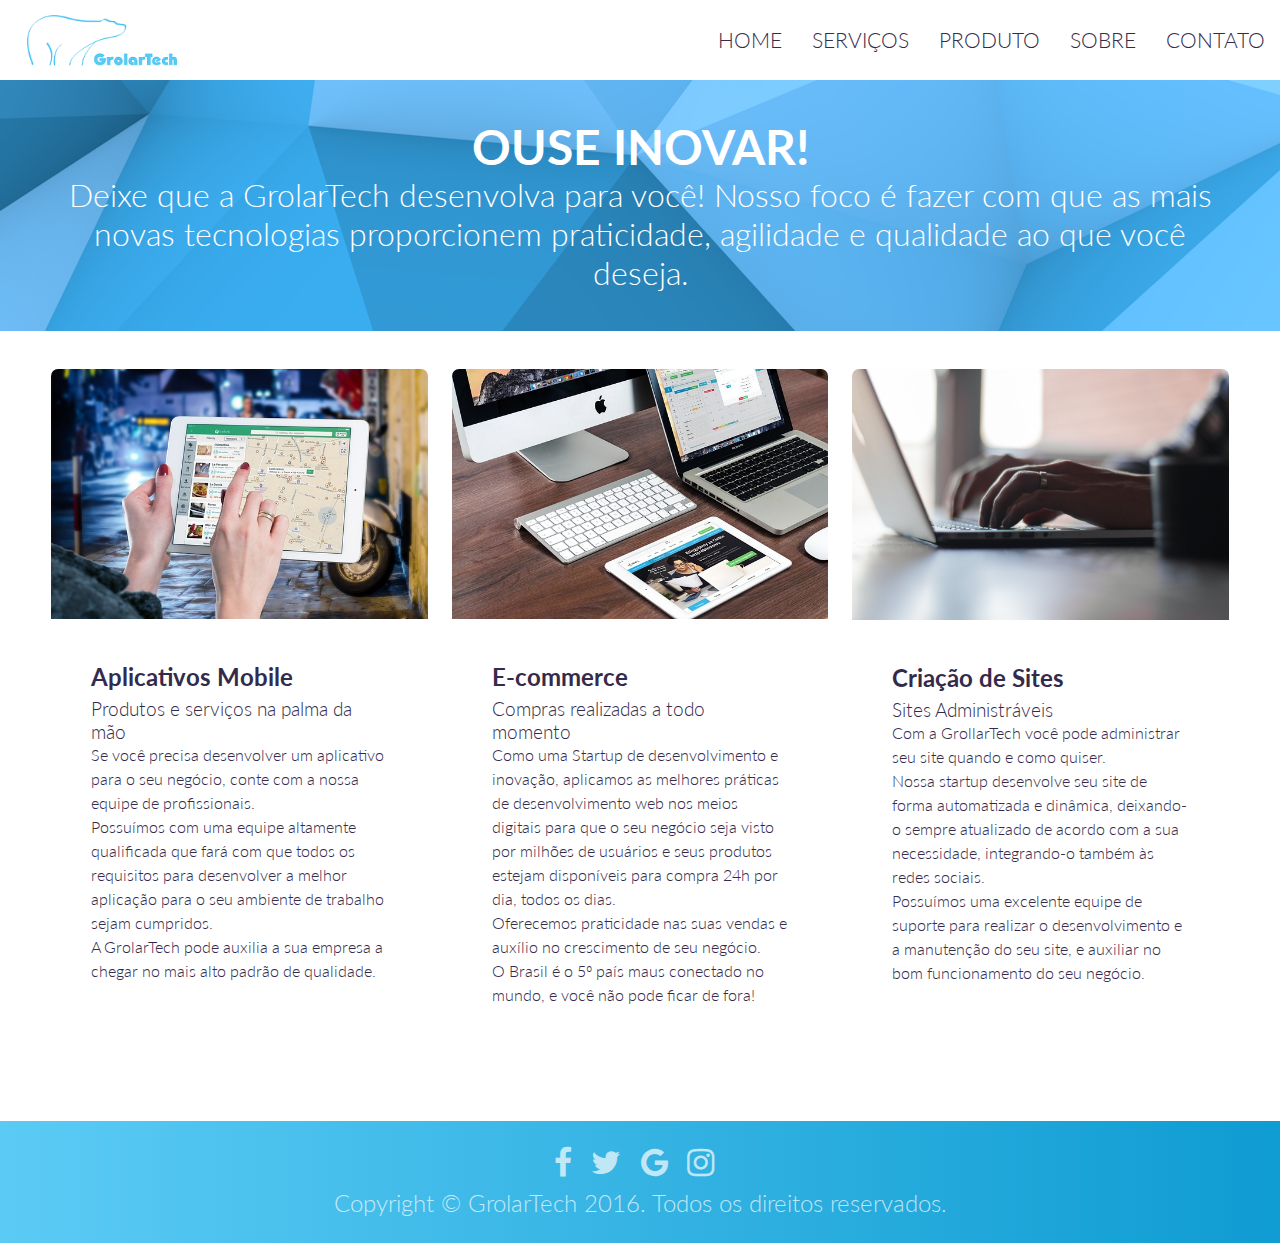
<file: index.html>
<!DOCTYPE html>
<html lang="pt-br">
    <head>
        <!--Titulo da Pagina/head do site-->
        <title> GrolarTech - Especializada em Soluções Digitais </title>
        <meta charset="UTF-8">
        <!--Definição do site: definimos que a largura do site é igual a largura do dispositivo, e que a escala inicial do zoom é 1-->
        <meta name="viewport" content="width=device-width, initial-scale=1">
        <!--Descrição do site-->
        <meta name="description" content="Startup especializada em desenvolvimento Web e Aplicativos Mobile.">
        <!--Palavras chaves do site-->
        <meta name="keywords" content="Startup, Sites, Web, Aplicativos Mobile">
        <!--Para o buscador do Google localizar a pagina com mais facilidade-->
        <meta name="robots" content="index, fallow">
        <!--Desenvolvedor-->
        <meta name="author" content="Ariane Capisi, Larissa Carvalho e Marilson Santos">
        <!--Link do style do CSS-->
        <link rel="stylesheet" href="css/style.css">
        <!--Link da pagina com estilo de icones publicos-->
        <link rel="stylesheet" href="https://maxcdn.bootstrapcdn.com/font-awesome/4.5.0/css/font-awesome.min.css">
        <!--Link da pagina das fontes publicas do Google-->
        <link href='https://fonts.googleapis.com/css?family=Lato:400,300,700' rel='stylesheet' type='text/css'>
        <!--Link do icone da Startup do head--> 
        <link rel="icon" href="img/icon.png">
    </head>
    <!--Corpo do Site-->
    <body>
        <!--Cabeçalho do site-->
        <header class="cabecalho">
            <!--Logo do cabeçalho-->
            <a href="index.html"><h1 class="logo"> GrolarTech - Especializada em Soluções Digitais </h1></a>
            <!--Menu hamburguer do site para Dispositivos Mobile-->
            <button class="btn-menu"> <i class="fa fa-bars fa-1x"></i> </button>
            <nav class="menu">
                <!--Botão para fechar as opções do menu-->
                <a class="btn-close"> <i class="fa fa-times"></i> </a>
                <!--Lista das opções de navegação do menu-->
                <ul>
                    <!--Lista de opções de navegação-->
                    <li><a href="index.html">HOME</a></li>
                    <li><a href="pages/servico.html">SERVIÇOS</a></li>
                    <li><a href="pages/produto.html">PRODUTO</a></li>
                    <li><a href="pages/sobre.html">SOBRE</a></li>
                    <li><a href="pages/contato.html">CONTATO</a></li>
                </ul>
            </nav>
        </header>
        <!--Conteudo/Seções do site-->
        <!--Banner da pagina-->
        <section class="banner banner-home">
            <!--Primeiro conteudo do banner-->
            <section class="title">
                <!--Titulo do banner-->
                <h2> OUSE INOVAR! </h2>
                <!--Subtitulo do banner-->
                <h3>Deixe que a GrolarTech desenvolva para você! Nosso foco é fazer com que as mais novas tecnologias proporcionem praticidade, agilidade e qualidade ao que você deseja.</h3>
            </section>
        </section>
        <!--Conteudo principal da pagina-->
        <main class="servicos">
            <!--Primeiro artigo da pagina-->
            <article class="servico">
                <!--Imagem do artigo-->
                <a href="#"><img src="img/an1.jpg" alt="Aplicativos Mobile"></a>
                <!--Conteudo do artigo-->
                <section class="inner">
                     <!--Link do conteudo-->
                     <a href="#"> Aplicativos Mobile </a>
                     <!--Titulo do conteudo-->
                     <h4>Produtos e serviços na palma da mão</h4>
                     <!--Primeiro texto-->
                     <p>Se você precisa desenvolver um aplicativo para o seu negócio, conte com a nossa equipe de profissionais. 
					 <br>
					 Possuímos com uma equipe altamente qualificada que fará com que todos os requisitos para desenvolver a melhor aplicação para o seu ambiente de trabalho sejam cumpridos. 
					 <br>
					 A GrolarTech pode auxilia a sua empresa a chegar no mais alto padrão de qualidade.</p>
                </section>
            </article>
            <!--Segundo artigo da pagina-->
            <article class="servico">
                <!--Imagem do artigo - 2-->
                <a href="#"><img src="img/an2.jpg" alt="Melhores Tecnologias"></a>
                <!--Conteudo do artigo - 2-->
                <section class="inner">
                     <!--Link do conteudo - 2-->
                     <a href="#"> E-commerce </a>
                     <!--Titulo do conteudo - 2-->
                     <h4>Compras realizadas a todo momento</h4>
                     <!--Segundo texto-->
                     <p>Como uma Startup de desenvolvimento e inovação, aplicamos as melhores práticas de desenvolvimento web nos meios digitais para que o seu negócio seja visto por milhões de usuários e seus produtos estejam disponíveis para compra 24h por dia, todos os dias. 
					 <br>
					 Oferecemos praticidade nas suas vendas e auxílio no crescimento de seu negócio. 
					 <br>
					 O Brasil é o 5º país maus conectado no mundo, e você não pode ficar de fora!</p>
                </section>
            </article>
            <!--Terceiro artigo da pagina-->
            <article class="servico">
                <!--Imagem do artigo - 3-->
                <a href="#"><img src="img/home-criacao de sites.jpg" alt="Criação de Sites"></a>
                <!--Conteudo do artigo - 3-->
                <section class="inner">
                     <!--Link do conteudo - 3-->
                     <a href="#"> Criação de Sites </a>
                     <!--Titulo do conteudo - 3-->
                     <h4> Sites Administráveis </h4>
                     <!--Terceiro texto-->
                     <p>Com a GrollarTech você pode administrar seu site quando e como quiser. 
					 <br>
					 Nossa startup desenvolve seu site de forma automatizada e dinâmica, deixando-o sempre atualizado de acordo com a sua necessidade, integrando-o também às redes sociais. 
					 <br>
					 Possuímos uma excelente equipe de suporte para realizar o desenvolvimento e a manutenção do seu site, e auxiliar no bom funcionamento do seu negócio.</p>
                </section>
            </article>
        </main>
        <!--Rodape da site-->
        <footer class="rodape">
            <!--Conteudo do rodape-->
            <section class="social-icons">
                <!--Icones - Redes Sociais-->
                <a href="#"> <i class="fa fa-facebook fa-lg"></i> </a>
                <a href="#"> <i class="fa fa-twitter fa-lg"></i> </a>
                <a href="#"> <i class="fa fa-google fa-lg"></i> </a>
                <a href="#"> <i class="fa fa-instagram fa-lg"></i> </a>
                <!--Direitos reservados do site-->
	            <p class="copyright"><a href="#">Copyright &copy; GrolarTech 2016. Todos os direitos reservados.</a></p>
            </section>
        </footer>
        <!--jQuery-->
        <!--Link da biblioteca jQuery-->
        <script src="http://code.jquery.com/jquery-1.12.0.min.js"></script>
        <!--Script para ações do site-->
        <script>
        /*Função que inicia o menu Mobile*/
        $(".btn-menu").click(function(){
          $(".menu").show();
        });
        /*Função para fechar o menu Mobile*/
        $(".btn-close").click(function(){
          $(".menu").hide();
        });
        </script>
    </body>
</html>
</file>
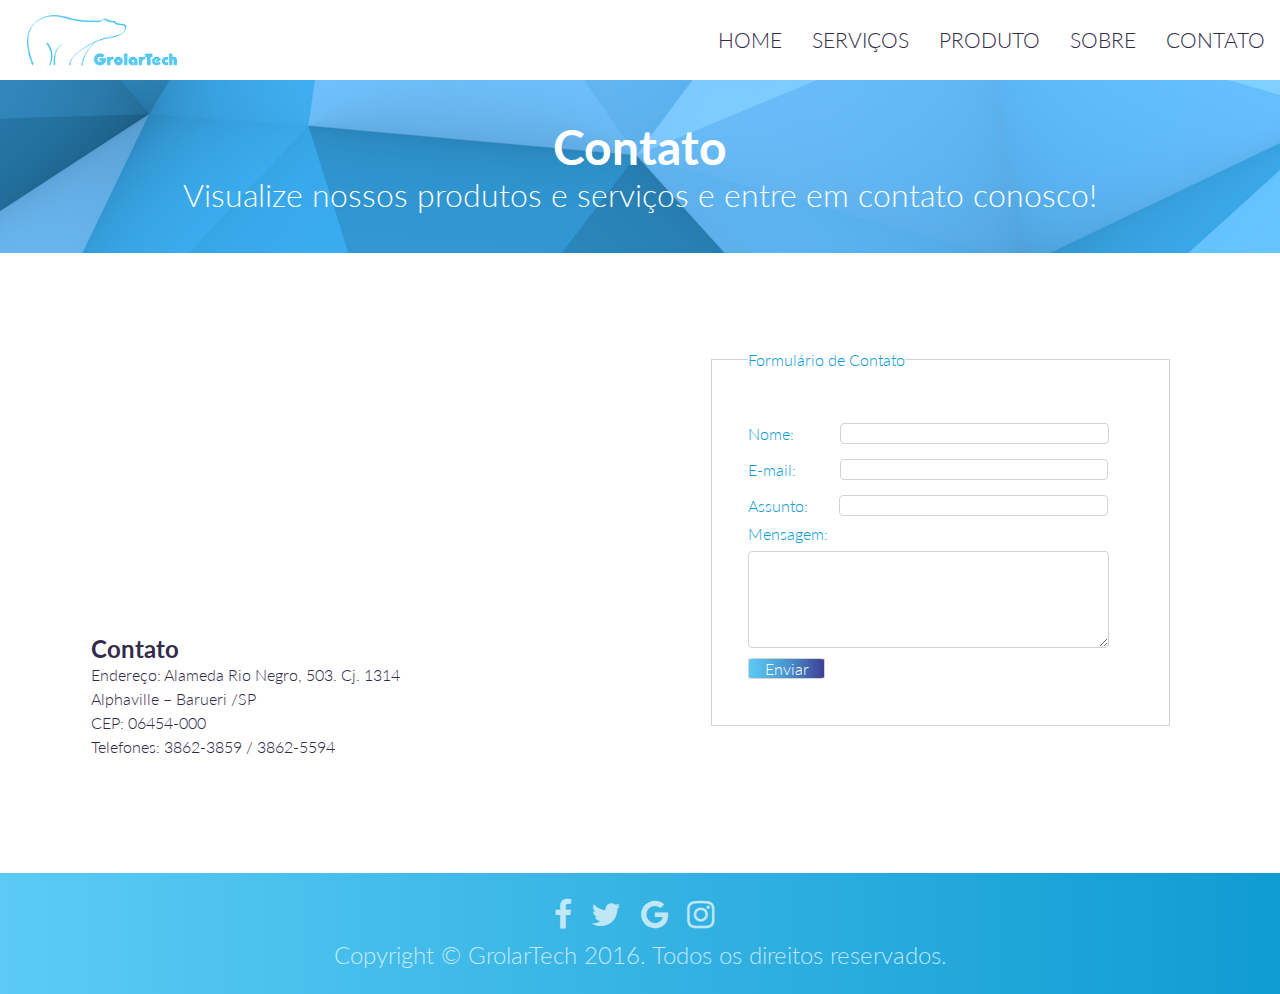
<file: pages/contato.html>
<!DOCTYPE html>
<html lang="pt-br">
    <head>
        <!--Titulo da Pagina/head do site-->
        <title> GrolarTech - Especializada em Soluções Digitais </title>
        <meta charset="UTF-8">
        <!--Definição do site: definimos que a largura do site é igual a largura do dispositivo, e que a escala inicial do zoom é 1-->
        <meta name="viewport" content="width=device-width, initial-scale=1">
        <!--Descrição do site-->
        <meta name="description" content="Startup especializada em desenvolvimento Web e Aplicativos Mobile.">
        <!--Palavras chaves do site-->
        <meta name="keywords" content="Startup, Sites, Web, Aplicativos Mobile">
        <!--Para o buscador do Google localizar a pagina com mais facilidade-->
        <meta name="robots" content="index, fallow">
        <!--Desenvolvedor-->
        <meta name="author" content="Ariane Capisi, Larissa Carvalho e Marilson Santos">
        <!--Link do style do CSS-->
        <link rel="stylesheet" href="../css/style.css">
        <!--Link da pagina com estilo de icones publicos-->
        <link rel="stylesheet" href="https://maxcdn.bootstrapcdn.com/font-awesome/4.5.0/css/font-awesome.min.css">
        <!--Link da pagina das fontes publicas do Google-->
        <link href='https://fonts.googleapis.com/css?family=Lato:400,300,700' rel='stylesheet' type='text/css'>
        <!--Link do icone da Startup do head--> 
        <link rel="icon" href="../img/icon.png">
    </head>
    <!--Corpo do contato-->
    <body>
        <!--Cabeçalho do contato-->
        <header class="cabecalho">
            <!--Logo do cabeçalho-->
            <a href="../index.html"><h1 class="logo"> GrolarTech - Especializada em Soluções Digitais </h1></a>
            <!--Menu hamburguer do site para Dispositivos Mobile-->
            <button class="btn-menu"> <i class="fa fa-bars fa-2x"></i> </button>
            <nav class="menu">
                <!--Botão para fechar as opções do menu-->
                <a class="btn-close"> <i class="fa fa-times"></i> </a>
                <!--Lista das opções de navegação do menu-->
                <ul>
                    <!--Lista de opções de navegação-->
                    <li><a href="../index.html">HOME</a></li>
                    <li><a href="servico.html">SERVIÇOS</a></li>
                    <li><a href="produto.html">PRODUTO</a></li>
                    <li><a href="sobre.html">SOBRE</a></li>
                    <li><a href="contato.html">CONTATO</a></li>
                </ul>
            </nav>
        </header>
        <!--Conteudo/Seções do contato-->
        <!--Banner da pagina-->
        <section class="banner banner-cont">
            <!--Primeiro conteudo do banner-->
            <section class="title">
                <!--Titulo do banner-->
                <h2> Contato </h2>
                <!--Subtitulo do banner-->
                <h3>Visualize nossos produtos e serviços e entre em contato conosco!</h3>
            </section>
        </section>
        <!--Conteudo principal da pagina-->
        <main class="servicos">
            <!--Primeiro artigo da pagina-->
            <article class="servico-cont">
                <!--Imagem do artigo-->
                <iframe src="https://www.google.com/maps/embed?pb=!1m18!1m12!1m3!1d3658.869398223068!2d-46.85038858544372!3d-23.501213184712764!2m3!1f0!2f0!3f0!3m2!1i1024!2i768!4f13.1!3m3!1m2!1s0x94cf0223bfba0185%3A0x3b7e57ec00e3ed89!2sAlameda+Rio+Negro%2C+503+-+Alphaville+Industrial%2C+Barueri+-+SP!5e0!3m2!1spt-BR!2sbr!4v1479859505502" width="100%" height="300" frameborder="0" style="border:0" allowfullscreen></iframe>
                <!--Conteudo do artigo-->
                <section class="inner">
                     <!--Link do conteudo-->
                     <a href="#"> Contato </a>
                     <!--Primeiro texto-->
                     <p>Endereço: Alameda Rio Negro, 503. Cj. 1314</p>
					 <p>Alphaville – Barueri /SP</p>
					 <p>CEP: 06454-000</p>
					 <p>Telefones: 3862-3859 / 3862-5594</p>
                </section>
            </article>
            <!--Formulário de contato-->
            <section class="area">
                <form id="formulario" method="" action="">
                    <fieldset>
                        <legend>Formulário de Contato</legend>
                        <label>Nome:</label><input class="nome" type="text"><br>
                        <label>E-mail:</label><input class="email" type="email"><br>
                        <label>Assunto:</label><input class="assunto" type="text"><br>
                        <label>Mensagem:</label><br><textarea class="msg" rows="5"></textarea><br>
                        <button class="btn-enviar">Enviar</button>
                    </fieldset>
                </form>
            </section>
        </main>
        <!--Rodape da site-->
        <footer class="rodape">
            <!--Conteudo do rodape-->
            <section class="social-icons">
                <!--Icones - Redes Sociais-->
                <a href="#"> <i class="fa fa-facebook fa-lg"></i> </a>
                <a href="#"> <i class="fa fa-twitter fa-lg"></i> </a>
                <a href="#"> <i class="fa fa-google fa-lg"></i> </a>
                <a href="#"> <i class="fa fa-instagram fa-lg"></i> </a>
                <!--Direitos reservados do site-->
	            <p class="copyright"><a href="#">Copyright &copy; GrolarTech 2016. Todos os direitos reservados.</a></p>
            </section>
        </footer>
        <!--jQuery-->
        <!--Link da biblioteca jQuery-->
        <script src="http://code.jquery.com/jquery-1.12.0.min.js"></script>
        <!--Script para ações do site-->
        <script>
        /*Função que inicia o menu Mobile*/
        $(".btn-menu").click(function(){
          $(".menu").show();
        });
        /*Função para fechar o menu Mobile*/
        $(".btn-close").click(function(){
          $(".menu").hide();
        });
        </script>
    </body>
</html>
</file>
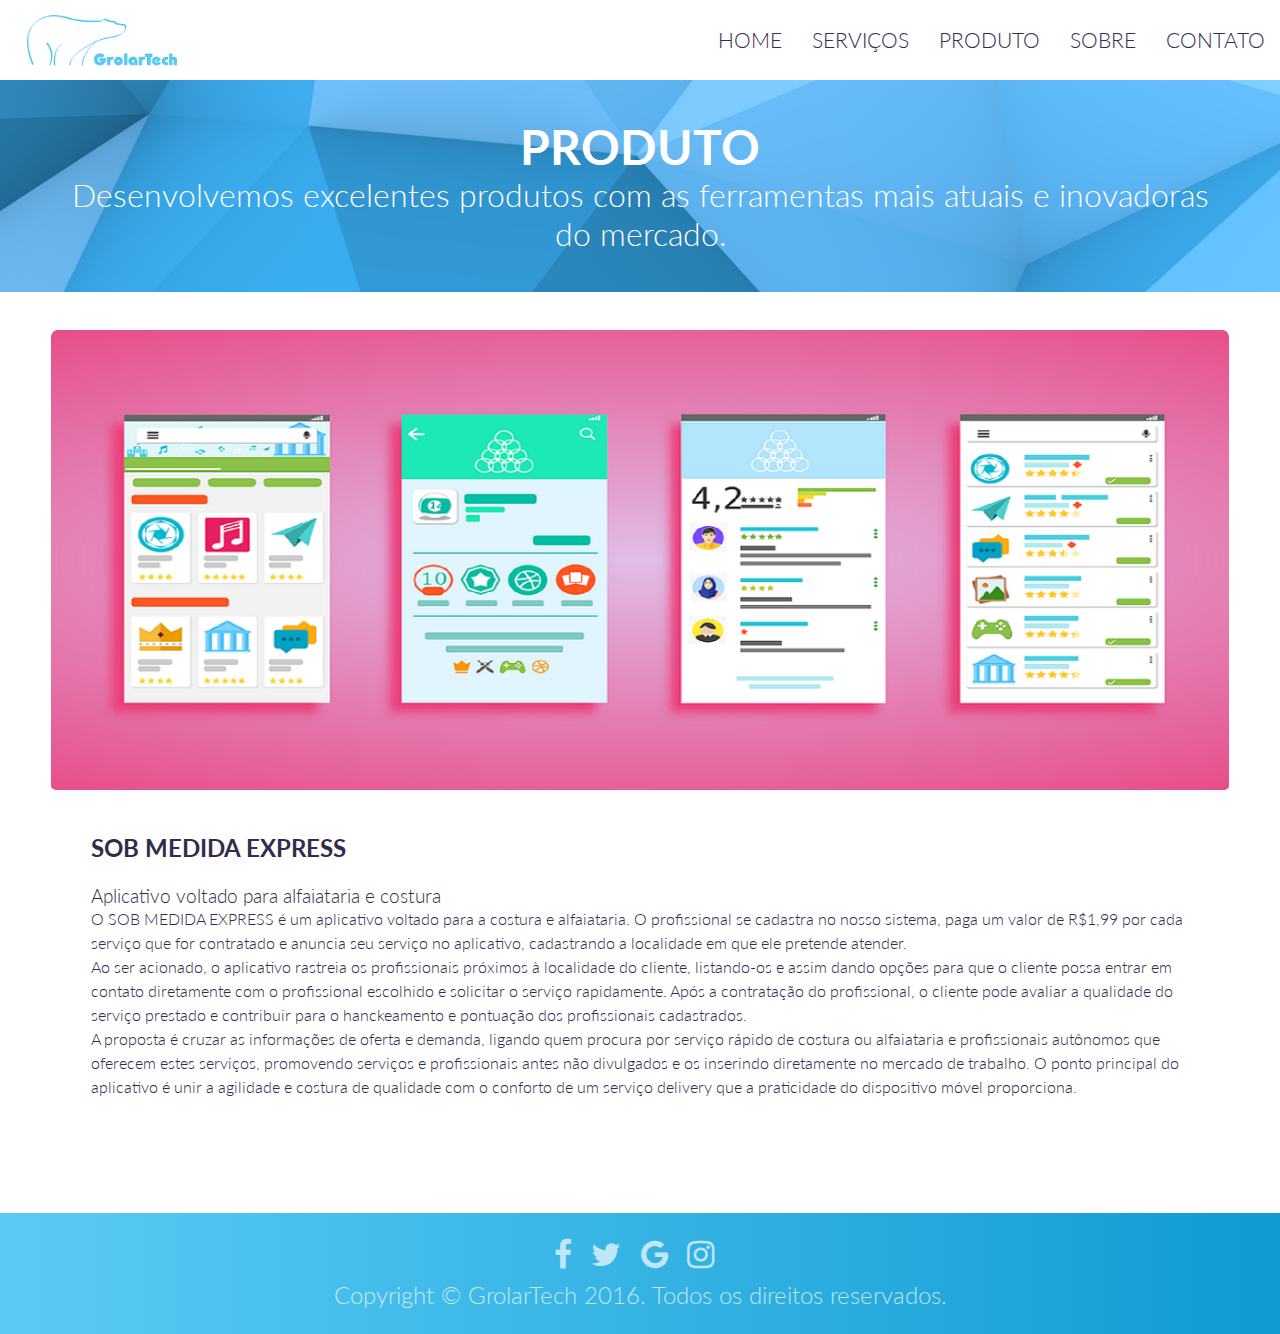
<file: pages/produto.html>
<!DOCTYPE html>
<html lang="pt-br">
    <head>
        <!--Titulo da Pagina/head do site-->
        <title> GrolarTech - Especializada em Soluções Digitais </title>
        <meta charset="UTF-8">
        <!--Definição do site: definimos que a largura do site é igual a largura do dispositivo, e que a escala inicial do zoom é 1-->
        <meta name="viewport" content="width=device-width, initial-scale=1">
        <!--Descrição do site-->
        <meta name="description" content="Startup especializada em desenvolvimento Web e Aplicativos Mobile.">
        <!--Palavras chaves do site-->
        <meta name="keywords" content="Startup, Sites, Web, Aplicativos Mobile">
        <!--Para o buscador do Google localizar a pagina com mais facilidade-->
        <meta name="robots" content="index, fallow">
        <!--Desenvolvedor-->
        <meta name="author" content="Ariane Capisi, Larissa Carvalho e Marilson Santos">
        <!--Link do style do CSS-->
        <link rel="stylesheet" href="../css/style.css">
        <!--Link da pagina com estilo de icones publicos-->
        <link rel="stylesheet" href="https://maxcdn.bootstrapcdn.com/font-awesome/4.5.0/css/font-awesome.min.css">
        <!--Link da pagina das fontes publicas do Google-->
        <link href='https://fonts.googleapis.com/css?family=Lato:400,300,700' rel='stylesheet' type='text/css'>
        <!--Link do icone da Startup do head--> 
        <link rel="icon" href="../img/icon.png">
    </head>
    <!--Corpo do Site-->
    <body>
        <!--Cabeçalho do site-->
        <header class="cabecalho">
            <!--Logo do cabeçalho-->
            <a href="../index.html"><h1 class="logo"> GrolarTech - Especializada em Soluções Digitais </h1></a>
            <!--Menu hamburguer do site para Dispositivos Mobile-->
            <button class="btn-menu"> <i class="fa fa-bars fa-2x"></i> </button>
            <nav class="menu">
                <!--Botão para fechar as opções do menu-->
                <a class="btn-close"> <i class="fa fa-times"></i> </a>
                <!--Lista das opções de navegação do menu-->
                <ul>
                    <!--Lista de opções de navegação-->
                    <li><a href="../index.html">HOME</a></li>
                    <li><a href="servico.html">SERVIÇOS</a></li>
                    <li><a href="produto.html">PRODUTO</a></li>
                    <li><a href="sobre.html">SOBRE</a></li>
                    <li><a href="contato.html">CONTATO</a></li>
                </ul>
            </nav>
        </header>
        <!--Conteudo/Seções do site-->
        <!--Banner da pagina-->
        <section class="banner banner-pro">
            <!--Primeiro conteudo do banner-->
            <section class="title">
                <!--Titulo do banner-->
                <h2> PRODUTO </h2>
                <!--Subtitulo do banner-->
                <h3>Desenvolvemos excelentes produtos com as ferramentas mais atuais e inovadoras do mercado.</h3>
            </section>
        </section>
        <!--Conteudo principal do produto-->
        <main class="servicos">
            <!--Primeiro artigo do produto-->
            <article class="servico-pro">
                <!--Imagem do artigo-->
                <a href="#"><img src="../img/Produto.png" alt="Produtos"></a>
                <!--Conteudo do artigo-->
                <section class="inner">
                     <!--Link do conteudo-->
                     <a href="#"> SOB MEDIDA EXPRESS </a>
                     <!--Titulo do conteudo-->
                     <h4>Aplicativo voltado para alfaiataria e costura </h4>
                     <!--Primeiro texto-->
                     <p>O SOB MEDIDA EXPRESS é um aplicativo voltado para a costura e alfaiataria. O profissional se cadastra no nosso sistema, paga um valor de R$1,99 por cada serviço que for contratado e anuncia seu serviço no aplicativo, cadastrando a localidade em que ele pretende atender.
					 <br>
					 Ao ser acionado, o aplicativo rastreia os profissionais próximos à localidade do cliente, listando-os e assim dando opções para que o cliente possa entrar em contato diretamente com o profissional escolhido e solicitar o serviço rapidamente. Após a contratação do profissional, o cliente pode avaliar a qualidade do serviço prestado e contribuir para o hanckeamento e pontuação dos profissionais cadastrados. 
					 <br>
					 A proposta é cruzar as informações de oferta e demanda, ligando quem procura por serviço rápido de costura ou alfaiataria e profissionais autônomos que oferecem estes serviços, promovendo serviços e profissionais antes não divulgados e os inserindo diretamente no mercado de trabalho. O ponto principal do aplicativo é unir a agilidade e costura de qualidade com o conforto de um serviço delivery que a praticidade do dispositivo móvel proporciona.</p>
                </section>
            </article>
        </main>
        <!--Rodape da site-->
        <footer class="rodape">
            <!--Conteudo do rodape-->
            <section class="social-icons">
                <!--Icones - Redes Sociais-->
                <a href="#"> <i class="fa fa-facebook fa-lg"></i> </a>
                <a href="#"> <i class="fa fa-twitter fa-lg"></i> </a>
                <a href="#"> <i class="fa fa-google fa-lg"></i> </a>
                <a href="#"> <i class="fa fa-instagram fa-lg"></i> </a>
                <!--Direitos reservados do site-->
	            <p class="copyright"><a href="#">Copyright &copy; GrolarTech 2016. Todos os direitos reservados.</a></p>
            </section>
        </footer>
        <!--jQuery-->
        <!--Link da biblioteca jQuery-->
        <script src="http://code.jquery.com/jquery-1.12.0.min.js"></script>
        <!--Script para ações do site-->
        <script>
        /*Função que inicia o menu Mobile*/
        $(".btn-menu").click(function(){
          $(".menu").show();
        });
        /*Função para fechar o menu Mobile*/
        $(".btn-close").click(function(){
          $(".menu").hide();
        });
        </script>
    </body>
</html>
</file>
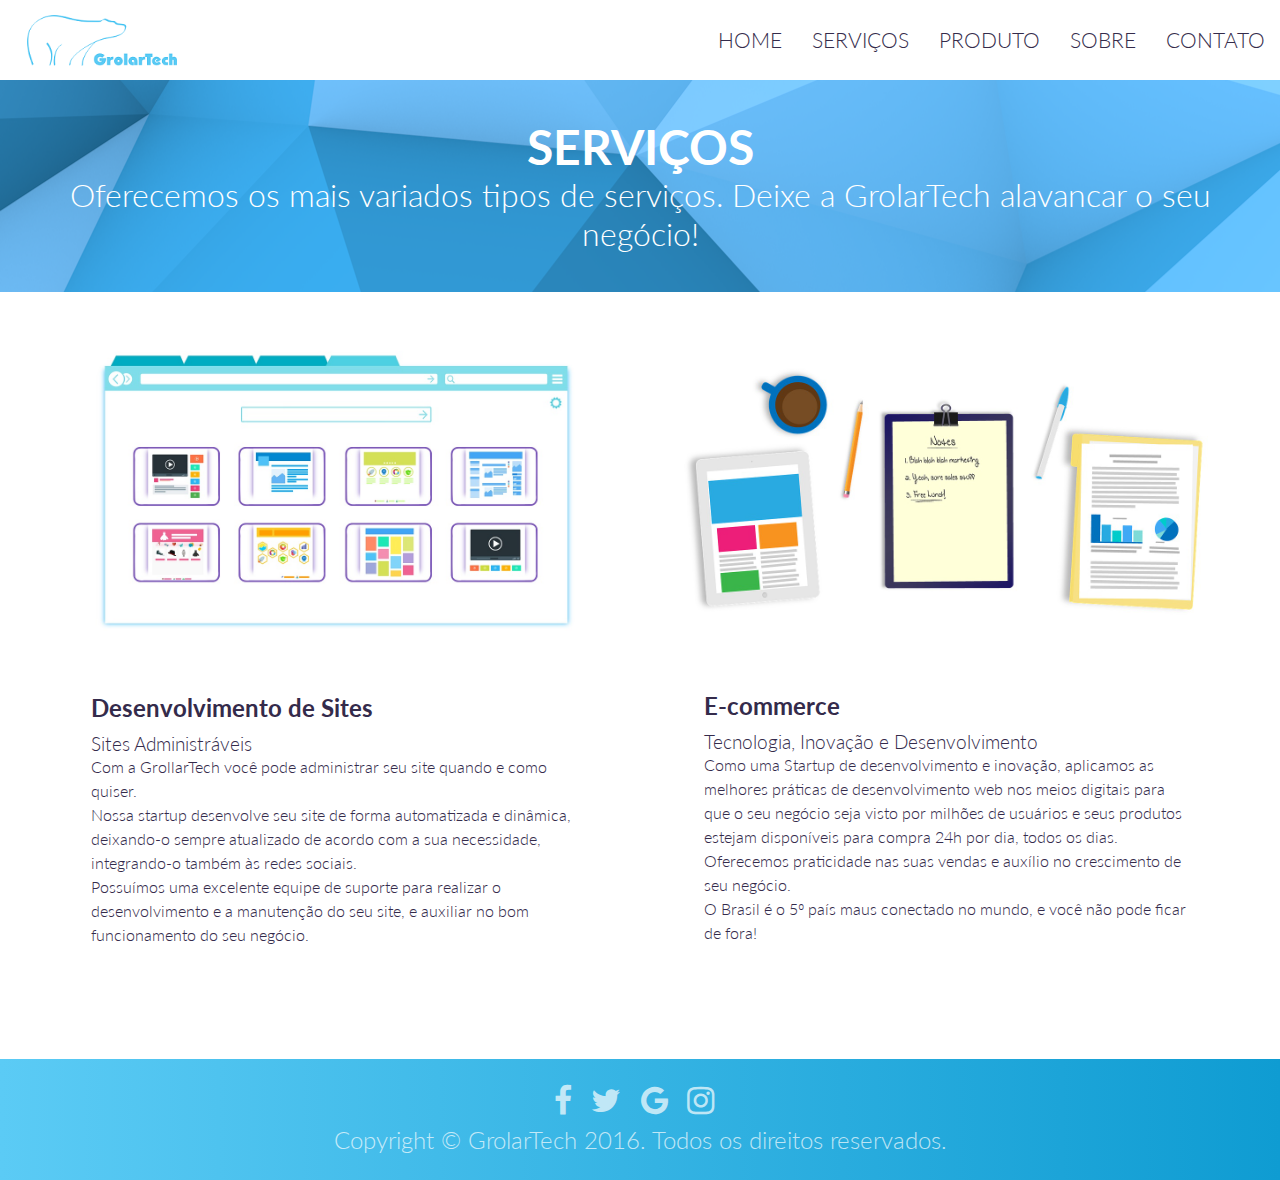
<file: pages/servico.html>
<!DOCTYPE html>
<html lang="pt-br">
    <head>
        <!--Titulo da Pagina/head do site-->
        <title> GrolarTech - Especializada em Soluções Digitais </title>
        <meta charset="UTF-8">
        <!--Definição do site: definimos que a largura do site é igual a largura do dispositivo, e que a escala inicial do zoom é 1-->
        <meta name="viewport" content="width=device-width, initial-scale=1">
        <!--Descrição do site-->
        <meta name="description" content="Startup especializada em desenvolvimento Web e Aplicativos Mobile.">
        <!--Palavras chaves do site-->
        <meta name="keywords" content="Startup, Sites, Web, Aplicativos Mobile">
        <!--Para o buscador do Google localizar a pagina com mais facilidade-->
        <meta name="robots" content="index, fallow">
        <!--Desenvolvedor-->
        <meta name="author" content="Ariane Capisi, Larissa Carvalho e Marilson Santos">
        <!--Link do style do CSS-->
        <link rel="stylesheet" href="../css/style.css">
        <!--Link da pagina com estilo de icones publicos-->
        <link rel="stylesheet" href="https://maxcdn.bootstrapcdn.com/font-awesome/4.5.0/css/font-awesome.min.css">
        <!--Link da pagina das fontes publicas do Google-->
        <link href='https://fonts.googleapis.com/css?family=Lato:400,300,700' rel='stylesheet' type='text/css'>
        <!--Link do icone da Startup do head--> 
        <link rel="icon" href="../img/icon.png">
    </head>
    <!--Corpo do Serviço-->
    <body>
        <!--Cabeçalho do serviço-->
        <header class="cabecalho">
            <!--Logo do cabeçalho-->
            <a href="../index.html"><h1 class="logo"> GrolarTech - Especializada em Soluções Digitais </h1></a>
            <!--Menu hamburguer do site para Dispositivos Mobile-->
            <button class="btn-menu"> <i class="fa fa-bars fa-2x"></i> </button>
            <nav class="menu">
                <!--Botão para fechar as opções do menu-->
                <a class="btn-close"> <i class="fa fa-times"></i> </a>
                <!--Lista das opções de navegação do menu-->
                <ul>
                    <!--Lista de opções de navegação-->
                    <li><a href="../index.html">HOME</a></li>
                    <li><a href="servico.html">SERVIÇOS</a></li>
                    <li><a href="produto.html">PRODUTO</a></li>
                    <li><a href="sobre.html">SOBRE</a></li>
                    <li><a href="contato.html">CONTATO</a></li>
                </ul>
            </nav>
        </header>
        <!--Conteudo/Seções do serviço-->
        <!--Banner da pagina-->
        <section class="banner banner-ser">
            <!--Primeiro conteudo do banner-->
            <section class="title">
                <!--Titulo do banner-->
                <h2> SERVIÇOS </h2>
                <!--Subtitulo do banner-->
                <h3>Oferecemos os mais variados tipos de serviços. Deixe a GrolarTech alavancar o seu negócio!</h3>
            </section>
        </section>
        <!--Conteudo principal do serviço-->
        <main class="servicos">
            <!--Primeiro artigo do serviço-->
            <article class="servico-ser">
                <!--Imagem do artigo-->
                <a href="#"><img src="../img/statistic-1820320.jpg" alt="Sites"></a>
                <!--Conteudo do artigo-->
                <section class="inner">
                     <!--Link do conteudo-->
                     <a href="#"> Desenvolvimento de Sites </a>
                     <!--Titulo do conteudo-->
                     <h4>Sites Administráveis</h4>
                     <!--Primeiro texto-->
                     <p>Com a GrollarTech você pode administrar seu site quando e como quiser. 
					 <br>
					 Nossa startup desenvolve seu site de forma automatizada e dinâmica, deixando-o sempre atualizado de acordo com a sua necessidade, integrando-o também às redes sociais. 
					 <br>
					 Possuímos uma excelente equipe de suporte para realizar o desenvolvimento e a manutenção do seu site, e auxiliar no bom funcionamento do seu negócio.</p>
                </section>
            </article>
            <!--Segundo artigo da pagina-->
            <article class="servico-ser">
                <!--Imagem do artigo - 2-->
                <a href="#"><img src="../img/teste.jpg" alt="E-commerce"></a>
                <!--Conteudo do artigo - 2-->
                <section class="inner">
                     <!--Link do conteudo - 2-->
                     <a href="#"> E-commerce </a>
                     <!--Titulo do conteudo - 2-->
                     <h4>Tecnologia, Inovação e Desenvolvimento</h4>
                     <!--Segundo texto-->
                     <p>Como uma Startup de desenvolvimento e inovação, aplicamos as melhores práticas de desenvolvimento web nos meios digitais para que o seu negócio seja visto por milhões de usuários e seus produtos estejam disponíveis para compra 24h por dia, todos os dias. 
					 <br>
					 Oferecemos praticidade nas suas vendas e auxílio no crescimento de seu negócio. 
					 <br>
					 O Brasil é o 5º país maus conectado no mundo, e você não pode ficar de fora!</p>
                </section>
            </article>
        </main>
        <!--Rodape da site-->
        <footer class="rodape">
            <!--Conteudo do rodape-->
            <section class="social-icons">
                <!--Icones - Redes Sociais-->
                <a href="#"> <i class="fa fa-facebook fa-lg"></i> </a>
                <a href="#"> <i class="fa fa-twitter fa-lg"></i> </a>
                <a href="#"> <i class="fa fa-google fa-lg"></i> </a>
                <a href="#"> <i class="fa fa-instagram fa-lg"></i> </a>
                <!--Direitos reservados do site-->
	            <p class="copyright"><a href="#">Copyright &copy; GrolarTech 2016. Todos os direitos reservados.</a></p>
            </section>
        </footer>
        <!--jQuery-->
        <!--Link da biblioteca jQuery-->
        <script src="http://code.jquery.com/jquery-1.12.0.min.js"></script>
        <!--Script para ações do site-->
        <script>
        /*Função que inicia o menu Mobile*/
        $(".btn-menu").click(function(){
          $(".menu").show();
        });
        /*Função para fechar o menu Mobile*/
        $(".btn-close").click(function(){
          $(".menu").hide();
        });
        </script>
    </body>
</html>
</file>
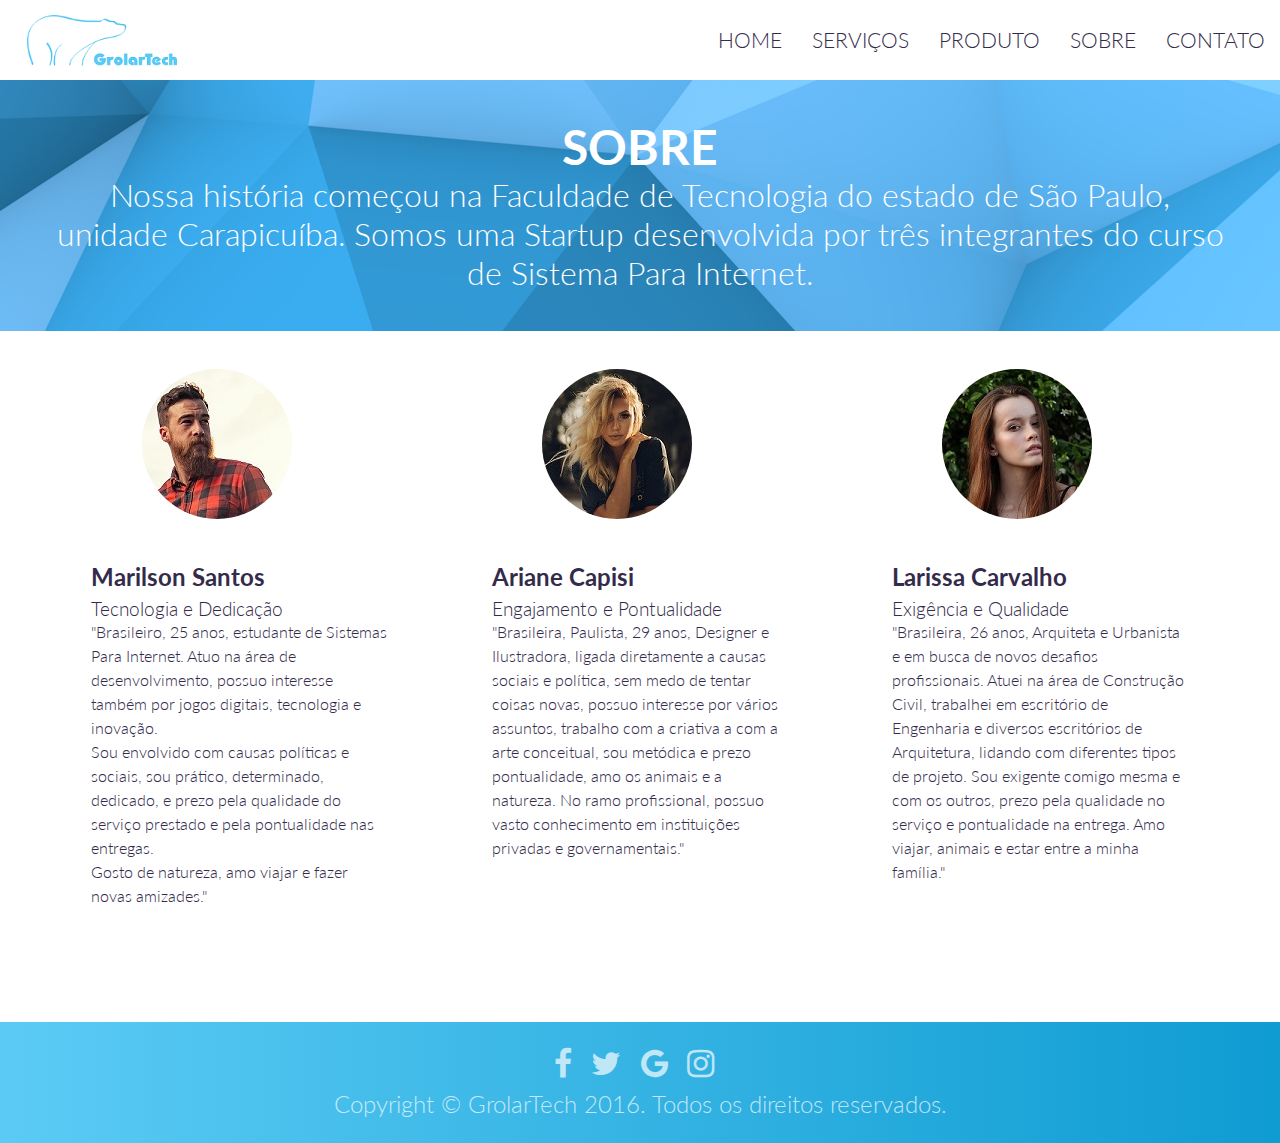
<file: pages/sobre.html>
<!DOCTYPE html>
<html lang="pt-br">
    <head>
        <!--Titulo da Pagina/head do site-->
        <title> GrolarTech - Especializada em Soluções Digitais </title>
        <meta charset="UTF-8">
        <!--Definição do site: definimos que a largura do site é igual a largura do dispositivo, e que a escala inicial do zoom é 1-->
        <meta name="viewport" content="width=device-width, initial-scale=1">
        <!--Descrição do site-->
        <meta name="description" content="Startup especializada em desenvolvimento Web e Aplicativos Mobile.">
        <!--Palavras chaves do site-->
        <meta name="keywords" content="Startup, Sites, Web, Aplicativos Mobile">
        <!--Para o buscador do Google localizar a pagina com mais facilidade-->
        <meta name="robots" content="index, fallow">
        <!--Desenvolvedor-->
        <meta name="author" content="Ariane Capisi, Larissa Carvalho e Marilson Santos">
        <!--Link do style do CSS-->
        <link rel="stylesheet" href="../css/style.css">
        <!--Link da pagina com estilo de icones publicos-->
        <link rel="stylesheet" href="https://maxcdn.bootstrapcdn.com/font-awesome/4.5.0/css/font-awesome.min.css">
        <!--Link da pagina das fontes publicas do Google-->
        <link href='https://fonts.googleapis.com/css?family=Lato:400,300,700' rel='stylesheet' type='text/css'>
        <!--Link do icone da Startup do head--> 
        <link rel="icon" href="../img/icon.png">
    </head>
    <!--Corpo da pagina sobre-->
    <body>
        <!--Cabeçalho da pagina sobre-->
        <header class="cabecalho">
            <!--Logo do cabeçalho-->
            <a href="../index.html"><h1 class="logo"> GrolarTech - Especializada em Soluções Digitais </h1></a>
            <!--Menu hamburguer do site para Dispositivos Mobile-->
            <button class="btn-menu"> <i class="fa fa-bars fa-2x"></i> </button>
            <nav class="menu">
                <!--Botão para fechar as opções do menu-->
                <a class="btn-close"> <i class="fa fa-times"></i> </a>
                <!--Lista das opções de navegação do menu-->
                <ul>
                    <!--Lista de opções de navegação-->
                    <li><a href="../index.html">HOME</a></li>
                    <li><a href="servico.html">SERVIÇOS</a></li>
                    <li><a href="produto.html">PRODUTO</a></li>
                    <li><a href="sobre.html">SOBRE</a></li>
                    <li><a href="contato.html">CONTATO</a></li>
                </ul>
            </nav>
        </header>
        <!--Conteudo/Seções do site-->
        <!--Banner da pagina-->
        <section class="banner banner-sob">
            <!--Primeiro conteudo do banner-->
            <section class="title">
                <!--Titulo do banner-->
                <h2> SOBRE </h2>
                <!--Subtitulo do banner-->
                <h3>Nossa história começou na Faculdade de Tecnologia do estado de São Paulo, unidade Carapicuíba. 
                    Somos uma Startup desenvolvida por três integrantes do curso de Sistema Para Internet.</h3>
            </section>
        </section>
        <!--Conteudo principal da pagina-->
        <main class="servicos">
            <!--Primeiro artigo da pagina-->
            <article class="servico">
                <!--Imagem do artigo-->
                <a href="#"><img src="../img/3.jpg" alt="Marilson Santos" style="border-radius: 100%; margin-left: 24%"></a>
                <!--Conteudo do artigo-->
                <section class="inner">
                     <!--Link do conteudo-->
                     <a href="#"> Marilson Santos </a>
                     <!--Titulo do conteudo-->
                     <h4>Tecnologia e Dedicação</h4>
                     <!--Primeiro texto-->
                     <p>"Brasileiro, 25 anos, estudante de Sistemas Para Internet. Atuo na área de desenvolvimento, possuo interesse também por jogos digitais, tecnologia e inovação. 
					 <br>
					 Sou envolvido com causas políticas e sociais, sou prático, determinado, dedicado, e prezo pela qualidade do serviço prestado e pela pontualidade nas entregas. 
					 <br>
					 Gosto de natureza, amo viajar e fazer novas amizades."</p>
                </section>
            </article>
            <!--Segundo artigo da pagina-->
            <article class="servico">
                <!--Imagem do artigo - 2-->
                <a href="#"><img src="../img/1.jpg" alt="Ariane Capisi" style="border-radius: 100%; margin-left: 24%"></a>
                <!--Conteudo do artigo - 2-->
                <section class="inner">
                     <!--Link do conteudo - 2-->
                     <a href="#"> Ariane Capisi </a>
                     <!--Titulo do conteudo - 2-->
                     <h4>Engajamento e Pontualidade</h4>
                     <!--Segundo texto-->
                     <p>"Brasileira, Paulista, 29 anos, Designer e Ilustradora, ligada diretamente a causas sociais e política, sem medo de tentar coisas novas, possuo interesse por vários assuntos, trabalho com a criativa a com a arte conceitual, sou metódica e prezo pontualidade, amo os animais e a natureza. No ramo profissional, possuo vasto conhecimento em instituições privadas e governamentais."</p>
                </section>
            </article>
            <!--Terceiro artigo da pagina-->
            <article class="servico">
                <!--Imagem do artigo - 3-->
                <a href="#"><img src="../img/2.jpg" alt="Larissa Carvalho" style="border-radius: 100%; margin-left: 24%"></a>
                <!--Conteudo do artigo - 3-->
                <section class="inner">
                     <!--Link do conteudo - 3-->
                     <a href="#"> Larissa Carvalho </a>
                     <!--Titulo do conteudo - 3-->
                     <h4>Exigência e Qualidade</h4>
                     <!--Terceiro texto-->
                     <p>"Brasileira, 26 anos, Arquiteta e Urbanista e em busca de novos desafios profissionais. Atuei na área de Construção Civil, trabalhei em escritório de Engenharia e diversos escritórios de Arquitetura, lidando com diferentes tipos de projeto. Sou exigente comigo mesma e com os outros, prezo pela qualidade no serviço e pontualidade na entrega. Amo viajar, animais e estar entre a minha família."</p>
                </section>
            </article>
        </main>
        <!--Rodape da site-->
        <footer class="rodape">
            <!--Conteudo do rodape-->
            <section class="social-icons">
                <!--Icones - Redes Sociais-->
                <a href="#"> <i class="fa fa-facebook fa-lg"></i> </a>
                <a href="#"> <i class="fa fa-twitter fa-lg"></i> </a>
                <a href="#"> <i class="fa fa-google fa-lg"></i> </a>
                <a href="#"> <i class="fa fa-instagram fa-lg"></i> </a>
                <!--Direitos reservados do site-->
	            <p class="copyright"><a href="#">Copyright &copy; GrolarTech 2016. Todos os direitos reservados.</a></p>
            </section>
        </footer>
        <!--jQuery-->
        <!--Link da biblioteca jQuery-->
        <script src="http://code.jquery.com/jquery-1.12.0.min.js"></script>
        <!--Script para ações do site-->
        <script>
        /*Função que inicia o menu Mobile*/
        $(".btn-menu").click(function(){
          $(".menu").show();
        });
        /*Função para fechar o menu Mobile*/
        $(".btn-close").click(function(){
          $(".menu").hide();
        });
        </script>
    </body>
</html>
</file>
<file: css/style.css>
@charset "UTF-8";
/*================= RESET ===============*/
* {
    margin: 0;
    padding: 0;
    font-size: 100%;
    border: none;
    outline: none;
    font-weight: 300;
    box-sizing: border-box;
    font-family: 'Lato', sans-serif;
}

/*================= CORPO DO SITE ===============*/

body {
    background-color: #FFFFFF;
}

a {
    text-decoration: none;
}

ul {
    list-style: none;
}

img {
    max-width: 100%;
}

/*================= CABEÇALHO ===============*/

.cabecalho {
    width: 100%;
    float: left;
    padding: 0%;
}

.logo {
    width: 80px;
    height: 80px;
    float: left;
    background: url(../img/logo-mobile.png) no-repeat fixed;
    font-size: 0;
    padding: 1% 8%;
}

.btn-menu {
    width: 50px;
    height: 50px;
    float: right;
    text-align: center;
    color: #FFFFFF;
    border-radius: 80px;
    cursor: pointer;
    background: linear-gradient(to right, #5BCBF5, #0F9CD2);
}

/*================= MENU NAV ===============*/

.menu {
    display: none;
    width: 100%;
    height: 100%;
    position: fixed;
    background-color: rgba(0,0,0,0.8);
    top: 0;
    left: 0;
    z-index: 1;	
    
}

.btn-close {
    font-size: 1.5em;
    color: #fff;
    float: right;
    cursor: pointer;
    margin: 2% 3% 0 0;
}

.menu ul {
    width: 100%;
    float: left;
    text-align: center;
}

.menu li {
    padding: 1.5%;
}

.menu li a {
    font-size: 2em;
    color: #fff;
    padding: 1.5% 3%;
}

.menu li a:hover {
    border: 1px solid rgb(245, 245, 245);
    margin: 5%;
    box-shadow: 2px 2px 2px rgba(94, 92, 92, 0.418);
   -webkit-box-shadow: 2px 2px 2px rgba(92, 91, 91, 0.24);
   -moz-box-shadow: 2px 2px 2px rgba(82, 80, 80, 0.301);
}

/*================= BANNER ===============*/

.banner {
    width: 100%;
    float: left;
    text-align: center;
    padding: 3% 4%;
}
.banner-home{
	background: url(../img/background-1709786.jpg) no-repeat fixed;
}
.banner-ser {
    background: url(../img/background-1709786.jpg) no-repeat fixed;
}

.banner-pro {
    background: url(../img/background-1709786.jpg) no-repeat fixed;
}

.banner-sob {
    background: url(../img/background-1709786.jpg) no-repeat fixed;
}

.banner-cont {
    background: url(../img/background-1709786.jpg) no-repeat fixed;
}

.title {
    width: 100%;
}

.title h2 {
    font-size: 2.5em;
    color: rgb(255, 255, 255);
    font-weight: 700;
}

.title h3 {
    font-size: 1.5em;
    color: rgb(255, 255, 255);
}

/*================= SERVIÇOS - CONTEUDO ===============*/

.servicos {
    width: 100%;
    float: left;
    padding: 3% 4%;
}

.servico {
    width: 100%;
    background-color: #fff;
    text-align: left;
    border-radius: 7px;
    margin-bottom: 3%;
}

.servico-ser {
    width: 100%;
    background-color: #fff;
    text-align: left;
    border-radius:14px;
    margin-bottom:3%;
}

.servico-pro {
    width: 100%;
    background-color: #fff;
    text-align: left;
    border-radius:14px;
    margin-bottom:3%;
}

.servico-cont {
    width: 100%;
    background-color: #fff;
    text-align: left;
    border-radius:14px;
    margin-bottom:3%;
}

.servico img {
    border-radius: 7px 7px 0 0;
}

.servico-ser img {
    border-radius: 7px 7px 0 0;
}

.servico-pro img {
    border-radius: 7px 7px 0 0;
}

.servico-cont img {
    border-radius: 7px 7px 0 0;
}

.inner {
    padding: 7%;
}

.servicos .inner {
    padding: 40px;
}

.inner a {
    font-size: 1.5em;
    color: #342B4B;
    font-weight: 700;
}

.inner h4 {
    font-size: 1.2em;
    color: #342B4B;
    margin-top: 2%;
}

.inner p {
    margin-top: 6%;
    color: #342B4B;
    line-height: 1.5em;
}

.servicos .inner p {
    margin-top: 0;
    color: #342B4B;
    line-height: 1.5em;
}

/*================= FORMULÁRIO ===============*/

.area {
    width: 100%;
    margin-right: 2%;
    float: right;
    background-color: #fff;
    padding: 5%;
    border-radius: 2%;
}

.area #formulario {
    position: relative;
    display: block;
}

fieldset {
    width: 100%;
    border:1px solid #D2D3D5;
    padding: 10% 8%;
    color: #0F9CD2;     
}

#formulario label {
    position: relative;
}

#formulario input {
    position: relative;
    width: 70%;
    border-radius: 4px;
    border: 1px solid #D2D3D5;
    margin-bottom: 2%;
    margin-top: 2%;
}

.msg {
    position: relative;
    width: 106%;
    border-radius: 4px;
    border: 1px solid #D2D3D5;
    margin-top: 2%;
}

.btn-enviar {
    width: 30%;
    border-radius: 8%;
    border: 1px solid #D2D3D5;
    background:linear-gradient(to right,#5BCBF5,#4A96D0,#3E4095);
    margin-top: 2%;
    color: #fff;
}

.nome {
    left: 12%;
}

.email {
    left: 11.3%;
    width: 69%;
}

.assunto {
    left: 6%;
}

/*================= RODAPE ===============*/

.rodape {
    width: 100%;
    float: left;
    padding: 2%;
    text-align: center;
    background: linear-gradient(to right, #5BCBF5, #0F9CD2);
}

.social-icons a {
    font-size: 1.5em;
    color: rgba(255,255,255,0.7);
    margin-right: 1%;
}

.social-icons a:last-child {
    margin-right: 0;
}

.social-icons a:hover {
    color: rgb(255,255,255);
}

.copyright {
    margin-top: 1%;
    color: rgba(255,255,255,0.7);
}

/*================= PARTE RESPONSIVA ===============*/
/*================= MOBILE FIRST ===============*/
/*================= SMALL DEVICES - SMARTPHONES ===============*/

@media screen and (min-width: 480px){
    .logo {
    width: 150px;
    background: url(../img/logo.png) center center/150px no-repeat;
    padding: 1% 8%;
    }

/*================= SMALL DEVICES - TABLETS ===============*/

@media screen and (min-width: 768px){
    .servico {
        width: 49%;
        float: left;
        margin-right: 2%;
    }

    .servico:nth-child(2) {
        margin-right: 0;
    }

    .assunto {
        left: 9%;
    }

    .area {
        margin-right:0;
    }

    .msg {
        width: 91%;
    }

    .btn-enviar {
        width: 15%;
    }
}

/*================= MEDIL DEVICES - TABLETS & DESKTOPS ===============*/

@media screen and (min-width: 960px){
    .title {
        width: 100%;
        text-align: center;
    }

    .title h2 {
        font-size: 3em;
    }

    .title h3 {
        font-size: 2em;
    }

    .area {
        width: 49%;
        margin-right: 0;
        float: right;
        background-color: #fff;
        padding: 5%;
        border-radius: 2%;
    }

    .msg {
        position: relative;
        width: 96%;
        border-radius: 4px;
        border: 1px solid #D2D3D5;
        margin-top: 2%;
    }

    .btn-enviar {
        width: 20%;
        border-radius: 8%;
        border: 1px solid #D2D3D5;
        background:linear-gradient(to right,#5BCBF5,#4A96D0,#3E4095);
        margin-top: 2%;
        color: #fff;
    }

    .assunto {
        left: 7.5%;
    }

    .servico {
        width: 32%;
        margin-right: 2%;
    }

    .servico:nth-child(2) {
        margin-right: 2%;
    }

    .servico:nth-child(3) {
        margin-right: 0;
    }

    .servico-ser {
        width: 44%;
        margin-right: 2%;
        position:absolute;
    }

    .servico-ser:nth-child(2) {
        width:48%;
        margin-right:0;
        float:right;
        position:relative;
    }

    .servico-pro {
        width: 100%;
    }

    .servico-cont {
        width: 48%;
        margin-right: 2%;
        position: relative;
        float: left;
    }  
}

/*================= LARGE DEVICES - WIDE SCREENS ===============*/

@media screen and (min-width: 1280px){
    .btn-menu {
        display: none;
    }

    .btn-close {
        display: none;
    }

    .menu {
        width: auto;
        height: 80px;
        line-height: 80px;
        float: right;
        background-color: #FFFFFF;
        display: block;
        position: static;
    }

    .menu li {
        padding: 0;
        float: left;
    }

    .menu li a {
        color: #342B4B;
        font-size: 1.3em;
        padding: 15px;
    }

    .menu li a:hover {
         border: none;
         color: #0F9CD2;
    }

    .assunto {
        left: 8%;
    }

    .msg {
        width: 94%;
    }
}
</file>
